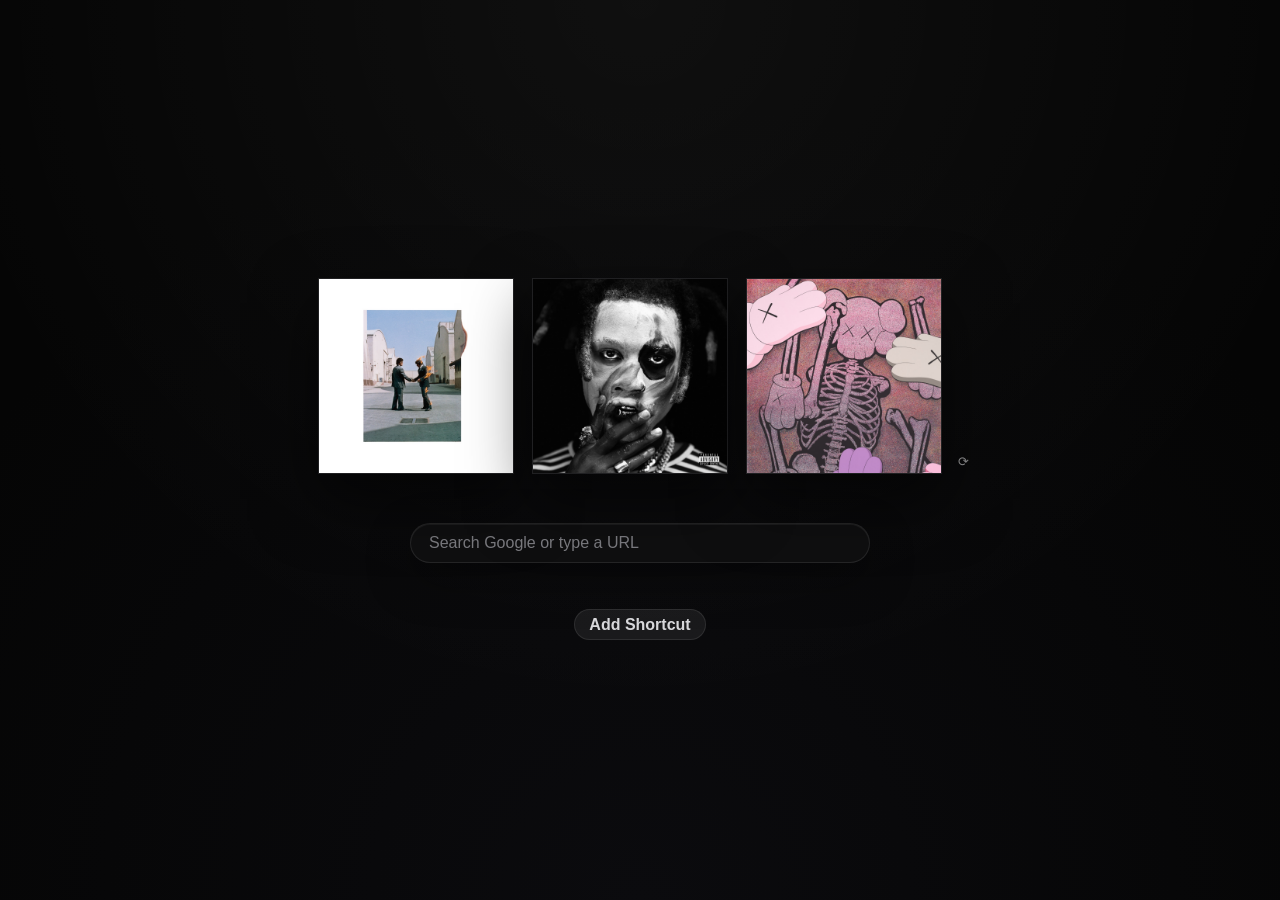
<file: index.html>
<!DOCTYPE html>
<html lang="en">
<head>
  <meta charset="UTF-8" />
  <meta name="viewport" content="width=device-width, initial-scale=1.0"/>
  <title>New Tab</title>
  <meta name="theme-color" content="#050505">

  <link rel="icon" href="chrome-logo-sketch-symbol-variant.png" type="image/png">
  <link rel="stylesheet" href="style.css">
</head>
<body>

  <main class="container">

    <!-- Album Section -->
    <section class="album-showcase" aria-label="Album showcase">
      <button id="shuffleBtn" class="icon-button" type="button" aria-label="Refresh albums" title="Refresh albums">
        &#10227;
      </button>

      <div class="albums" id="albums"></div>
    </section>

    <!-- Search -->
    <section class="search-section">

      <form action="https://www.google.com/search" method="GET" role="search">
        <input
          type="text"
          name="q"
          placeholder="Search Google or type a URL"
          autocomplete="off"
        />
      </form>

    </section>

    <!-- Shortcuts -->
    <section class="shortcuts-section">

      <div class="shortcuts-grid" id="shortcutsGrid"></div>

      <button id="addShortcutBtn" type="button">
        Add Shortcut
      </button>

    </section>

  </main>

  <!-- Modal -->
  <div class="modal hidden" id="modal" aria-hidden="true">

    <div class="modal-content" role="dialog" aria-modal="true" aria-labelledby="modalTitle">

      <h2 id="modalTitle">Add Shortcut</h2>

      <label for="siteTitle">Title</label>
      <input type="text" id="siteTitle" placeholder="Title" autocomplete="off">

      <label for="siteURL">URL</label>
      <input type="text" id="siteURL" placeholder="https://example.com" autocomplete="off">

      <div class="modal-actions">
        <button id="cancelShortcut" class="secondary-button" type="button">Cancel</button>
        <button id="saveShortcut" type="button">Save</button>
      </div>

    </div>

  </div>

  <script src="script.js"></script>

</body>
</html>
</file>
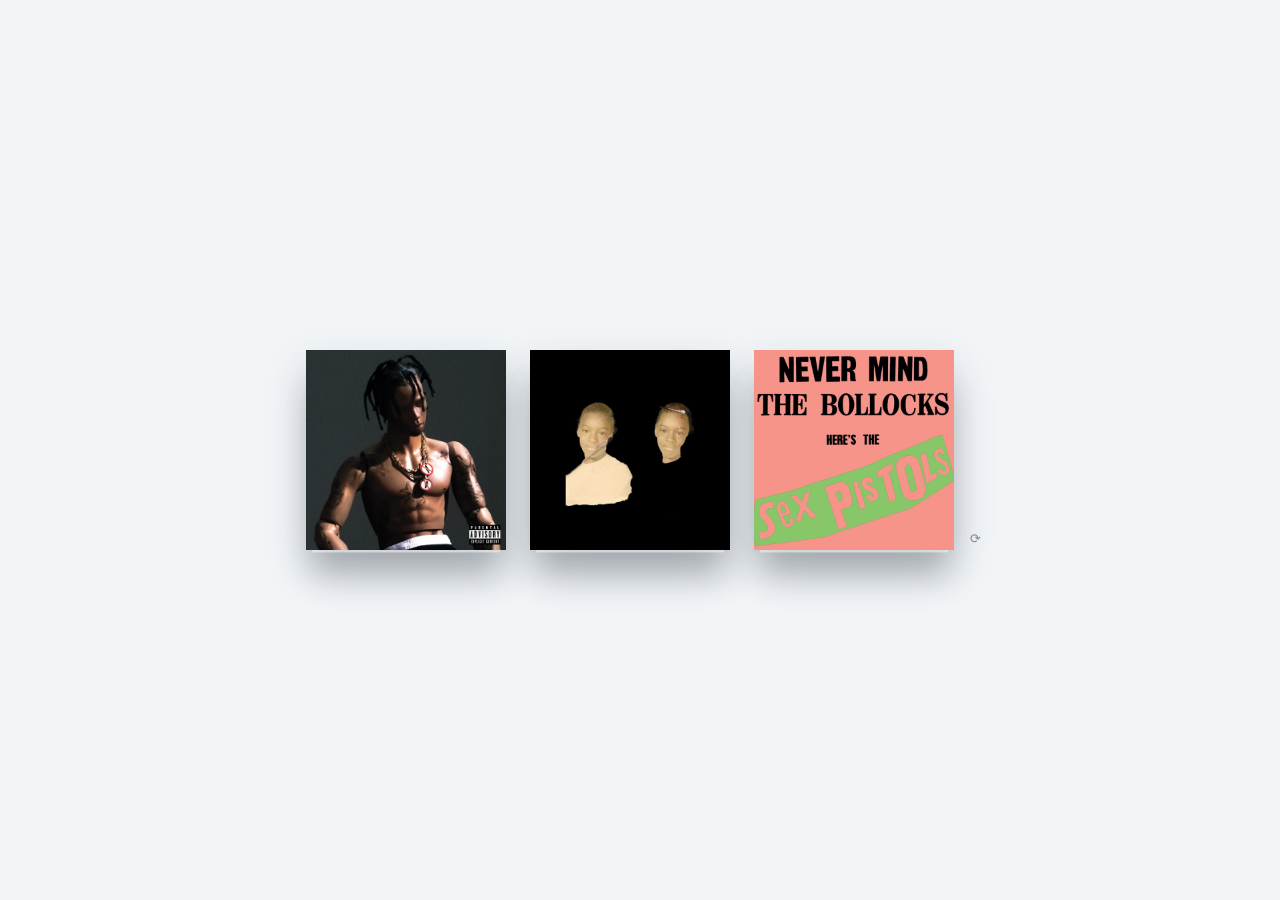
<file: test.html>
<!doctype html>
<html lang="en">
  <head>
    <meta charset="UTF-8" />
    <meta name="viewport" content="width=device-width, initial-scale=1.0" />
    <title>Sequential Card Flip Demo</title>
    <link rel="stylesheet" href="test.css" />
    <script src="test.js" defer></script>
  </head>
  <body>
    <main class="demo">
      <div class="cards" aria-label="Sequential flip cards">
        <div class="card-shell">
          <div class="card">
            <div class="front"></div>
            <div class="back"></div>
          </div>
        </div>

        <div class="card-shell">
          <div class="card">
            <div class="front"></div>
            <div class="back"></div>
          </div>
        </div>

        <div class="card-shell">
          <div class="card">
            <div class="front"></div>
            <div class="back"></div>
          </div>
        </div>
      </div>

      <button
        class="flip-button icon-button"
        type="button"
        aria-label="Flip cards"
        title="Flip cards"
      >
        &#10227;
      </button>
    </main>
  </body>
</html>
</file>
<file: style.css>
:root {
  color-scheme: dark;
  --bg: #050505;
  --panel: #0d0d0f;
  --panel-soft: #151517;
  --line: rgba(255, 255, 255, 0.09);
  --line-strong: rgba(255, 255, 255, 0.16);
  --text: #f4f4f4;
  --muted: #9b9b9f;
  --shadow: 0 22px 70px rgba(0, 0, 0, 0.55);
  --ease: cubic-bezier(0.22, 1, 0.36, 1);
  /* Physical momentum overshoot curve (Slightly passes 180° then snaps back) */
  --flip-ease: cubic-bezier(0.25, 1, 0.5, 1);
}

* {
  margin: 0;
  padding: 0;
  box-sizing: border-box;
}

html {
  min-height: 100%;
}

body {
  min-height: 100vh;
  background:
    radial-gradient(
      circle at 50% 0%,
      rgba(255, 255, 255, 0.045),
      transparent 45rem
    ),
    radial-gradient(
      circle at 50% 100%,
      rgba(15, 15, 20, 0.6),
      transparent 50rem
    ),
    var(--bg);
  color: var(--text);
  font-family: Arial, Helvetica, sans-serif;
  display: grid;
  place-items: center;
  padding: clamp(20px, 3.6vh, 43px) 16px;
}

button,
input {
  font: inherit;
}

button {
  border: 0;
}

.container {
  width: min(100%, 730px);
  display: flex;
  flex-direction: column;
  align-items: center;
  gap: clamp(23px, 3.4vh, 38px);
}

/* Album showcase */
.album-showcase {
  position: relative;
  width: min(100%, 660px);
  padding: clamp(11px, 1.7vw, 18px) 38px clamp(11px, 1.7vw, 18px)
    clamp(11px, 1.7vw, 18px);
}

.albums {
  display: grid;
  grid-template-columns: repeat(3, minmax(0, 1fr));
  gap: clamp(12px, 1.8vw, 18px);
  align-items: center;
  perspective: 1200px; /* Gives the depth required for 3D rotations */
}

/* Base interactive card containing the wrapper */
.album-link {
  display: block;
  aspect-ratio: 1 / 1;
  border-radius: 8px;
  outline: 0;
  transition: transform 400ms var(--ease);
}

/* Handles layout translating cleanly without destroying 3D properties */
.album-link:hover,
.album-link:focus-visible {
  transform: translateY(-8px) scale(1.025);
}

.album-link:focus-visible {
  box-shadow: 0 0 0 3px rgba(255, 255, 255, 0.22);
}

/* Real 3D rotating double-sided wrapper */
.album-wrapper {
  position: relative;
  width: 100%;
  height: 100%;
  display: block;
  transform-style: preserve-3d;
  -webkit-transform-style: preserve-3d;
  transition: transform 850ms var(--flip-ease);
  will-change: transform;
}

/* Keyframes for a single cinematic flip that ends at 360deg (visually same as 0deg) */
@keyframes flipOnce {
  0% {
    transform: rotateY(0deg);
  }
  70% {
    transform: rotateY(200deg);
  }
  100% {
    transform: rotateY(360deg);
  }
}

.album-wrapper.is-flipped {
  transform: rotateY(180deg);
}
.album-front,
.album-back {
  position: absolute;
  inset: 0;
  width: 100%;
  height: 100%;
  aspect-ratio: 1 / 1;
  min-width: 0;
  display: block;
  border-radius: inherit;
  object-fit: cover;
  backface-visibility: hidden;
  -webkit-backface-visibility: hidden;
  background: var(--panel);
  border: 1px solid rgba(255, 255, 255, 0.08);
  box-shadow:
    0 25px 65px rgba(0, 0, 0, 0.6),
    0 1px 0 rgba(255, 255, 255, 0.08) inset;
  transition:
    border-color 420ms var(--ease),
    filter 420ms var(--ease),
    box-shadow 420ms var(--ease);
}

.album-front {
  transform: rotateY(0deg);
  z-index: 2;
}

/* Backside faces perfectly away from view at initialization */
.album-back {
  transform: rotateY(180deg);
}

/* Keep faces absolutely positioned; avoid changing position during flip to prevent layout jank */

/* Explicit rotate/rotate-inverse keyframes matching the example */
@keyframes rotate {
  0% {
    transform: rotateY(0deg);
  }
  70% {
    transform: rotateY(200deg);
  }
  100% {
    transform: rotateY(180deg);
  }
}

@keyframes rotate-inverse {
  0% {
    transform: rotateY(180deg);
  }
  70% {
    transform: rotateY(-20deg);
  }
  100% {
    transform: rotateY(0deg);
  }
}

.album-link:hover .album-front,
.album-link:focus-visible .album-front,
.album-link:hover .album-back,
.album-link:focus-visible .album-back {
  border-color: rgba(255, 255, 255, 0.22);
  filter: saturate(1.05) contrast(1.02);
  box-shadow:
    0 35px 85px rgba(0, 0, 0, 0.75),
    0 0 30px rgba(255, 255, 255, 0.06);
}

.icon-button {
  position: absolute;
  right: 5px;
  bottom: clamp(11px, 1.7vw, 18px);
  z-index: 10;
  width: 24px;
  height: 24px;
  border-radius: 50%;
  display: grid;
  place-items: center;
  background: transparent;
  color: rgba(255, 255, 255, 0.48);
  border: 1px solid transparent;
  box-shadow: none;
  cursor: pointer;
  font-size: 13px;
  transition:
    background 180ms ease,
    border-color 180ms ease,
    box-shadow 180ms ease,
    color 220ms ease;
}

.icon-button:disabled {
  cursor: default;
  opacity: 0.32;
}

.icon-button:hover,
.icon-button:focus-visible {
  color: rgba(255, 255, 255, 0.75);
  background: rgba(255, 255, 255, 0.05);
  border-color: rgba(255, 255, 255, 0.16);
}

.icon-button:focus-visible {
  outline: none;
}

/* Search */
.search-section {
  width: min(100%, 460px);
}

.search-section form {
  width: 100%;
}

.search-section input {
  width: 100%;
  height: 40px;
  padding: 0 18px;
  border-radius: 999px;
  border: 1px solid var(--line);
  background: rgba(17, 17, 18, 0.88);
  color: var(--text);
  font-size: 16px;
  outline: none;
  box-shadow:
    0 16px 45px rgba(0, 0, 0, 0.36),
    0 1px 0 rgba(255, 255, 255, 0.06) inset;
  transition:
    border-color 220ms ease,
    background 220ms ease,
    box-shadow 220ms ease,
    transform 220ms var(--ease);
}

.search-section input::placeholder {
  color: #7d7d82;
}

.search-section input:hover {
  border-color: rgba(255, 255, 255, 0.14);
}

.search-section input:focus {
  transform: translateY(-1px);
  border-color: rgba(255, 255, 255, 0.22);
  background: rgba(20, 20, 22, 0.98);
  box-shadow:
    0 20px 56px rgba(0, 0, 0, 0.5),
    0 0 0 3px rgba(255, 255, 255, 0.045),
    0 1px 0 rgba(255, 255, 255, 0.08) inset;
}

/* Shortcuts */
.shortcuts-section {
  width: min(100%, 460px);
  display: flex;
  flex-direction: column;
  align-items: center;
  gap: 16px;
}

.shortcuts-grid {
  width: 100%;
  display: grid;
  grid-template-columns: repeat(auto-fit, minmax(70px, 1fr));
  gap: 13px 11px;
}

.shortcut {
  min-height: 70px;
  display: flex;
  flex-direction: column;
  align-items: center;
  justify-content: center;
  gap: 8px;
  color: var(--muted);
  text-decoration: none;
  border-radius: 14px;
  cursor: pointer;
  outline: 0;
  transition:
    color 220ms ease,
    background 220ms ease,
    transform 220ms var(--ease);
}

.shortcut:hover,
.shortcut:focus-visible {
  color: var(--text);
  background: rgba(255, 255, 255, 0.035);
  transform: translateY(-2px);
}

.shortcut-icon {
  width: 40px;
  height: 40px;
  border-radius: 50%;
  background: linear-gradient(180deg, #171719, #0f0f10);
  border: 1px solid var(--line);
  color: #d7d7d9;
  display: grid;
  place-items: center;
  font-size: 14px;
  font-weight: 600;
  box-shadow:
    0 14px 32px rgba(0, 0, 0, 0.35),
    0 1px 0 rgba(255, 255, 255, 0.06) inset;
  transition:
    transform 220ms var(--ease),
    border-color 220ms ease,
    box-shadow 220ms ease,
    background 220ms ease;
}

.shortcut:hover .shortcut-icon,
.shortcut:focus-visible .shortcut-icon {
  transform: scale(1.05);
  border-color: var(--line-strong);
  background: linear-gradient(180deg, #1d1d20, #121214);
  box-shadow:
    0 18px 40px rgba(0, 0, 0, 0.46),
    0 0 20px rgba(255, 255, 255, 0.055);
}

.shortcut span {
  max-width: 100%;
  padding: 0 8px;
  font-size: 11px;
  line-height: 1.25;
  text-align: center;
  white-space: nowrap;
  overflow: hidden;
  text-overflow: ellipsis;
}

#addShortcutBtn,
#saveShortcut,
.secondary-button {
  min-height: 31px;
  padding: 0 14px;
  border-radius: 999px;
  background: #f2f2f2;
  color: #111;
  cursor: pointer;
  font-weight: 600;
  transition:
    transform 200ms var(--ease),
    background 200ms ease,
    box-shadow 200ms ease,
    color 200ms ease;
}

#addShortcutBtn {
  background: rgba(255, 255, 255, 0.065);
  color: #d7d7da;
  border: 1px solid var(--line);
}

#addShortcutBtn:hover,
#addShortcutBtn:focus-visible {
  transform: translateY(-1px);
  background: rgba(255, 255, 255, 0.1);
  color: #fff;
  box-shadow: 0 12px 30px rgba(0, 0, 0, 0.35);
}

/* Modal */
.modal {
  position: fixed;
  inset: 0;
  display: grid;
  place-items: center;
  padding: 22px;
  background: rgba(0, 0, 0, 0.58);
  backdrop-filter: blur(14px);
  opacity: 1;
  visibility: visible;
  transition:
    opacity 220ms ease,
    visibility 220ms ease;
}

.modal.hidden {
  opacity: 0;
  visibility: hidden;
  pointer-events: none;
}

.modal-content {
  width: min(100%, 380px);
  display: flex;
  flex-direction: column;
  gap: 12px;
  padding: 26px;
  border-radius: 22px;
  background: rgba(16, 16, 18, 0.94);
  border: 1px solid var(--line-strong);
  box-shadow: var(--shadow);
  transform: translateY(0) scale(1);
  transition: transform 240ms var(--ease);
}

.modal.hidden .modal-content {
  transform: translateY(10px) scale(0.98);
}

.modal-content h2 {
  margin-bottom: 6px;
  font-size: 20px;
  font-weight: 650;
}

.modal-content label {
  margin-top: 8px;
  color: var(--muted);
  font-size: 12px;
}

.modal-content input {
  width: 100%;
  height: 46px;
  padding: 0 14px;
  border-radius: 12px;
  border: 1px solid var(--line);
  background: #0b0b0c;
  color: var(--text);
  outline: none;
  transition:
    border-color 200ms ease,
    box-shadow 200ms ease,
    background 200ms ease;
}

.modal-content input:focus {
  border-color: rgba(255, 255, 255, 0.26);
  background: #111113;
  box-shadow: 0 0 0 3px rgba(255, 255, 255, 0.055);
}

.modal-actions {
  display: flex;
  justify-content: flex-end;
  gap: 10px;
  margin-top: 12px;
}

#saveShortcut:hover,
#saveShortcut:focus-visible {
  transform: translateY(-1px);
  background: #fff;
  box-shadow: 0 12px 30px rgba(255, 255, 255, 0.1);
}

.secondary-button {
  background: transparent;
  color: #c6c6ca;
  border: 1px solid var(--line);
}

.secondary-button:hover,
.secondary-button:focus-visible {
  color: #fff;
  background: rgba(255, 255, 255, 0.06);
}

@media (min-width: 1280px) {
  .container {
    width: min(100%, 800px);
  }

  .album-showcase {
    width: min(100%, 680px);
  }
}

@media (max-width: 700px) {
  body {
    align-items: start;
  }

  .container {
    gap: 23px;
  }

  .album-showcase {
    padding: 25px 34px 14px 0;
  }

  .albums {
    gap: 9px;
  }

  .icon-button {
    right: 4px;
    bottom: 14px;
  }

  .search-section input {
    height: 40px;
    padding: 0 16px;
  }

  .shortcuts-grid {
    grid-template-columns: repeat(3, minmax(0, 1fr));
    gap: 12px 8px;
  }
}

@media (max-width: 420px) {
  body {
    padding-inline: 16px;
  }

  .shortcuts-grid {
    grid-template-columns: repeat(2, minmax(0, 1fr));
  }
}
/* Delete button styling for shortcuts */
.shortcut {
  position: relative;
}

.shortcut-delete-btn {
  position: absolute;
  top: 4px;
  right: 4px;
  width: 18px;
  height: 18px;
  border-radius: 50%;
  background: rgba(255, 255, 255, 0.08);
  color: var(--muted);
  font-size: 14px;
  line-height: 1;
  display: flex;
  align-items: center;
  justify-content: center;
  cursor: pointer;
  opacity: 0;
  pointer-events: none;
  transition:
    opacity 200ms var(--ease),
    background 200ms ease,
    color 200ms ease;
}

.shortcut:hover .shortcut-delete-btn,
.shortcut:focus-within .shortcut-delete-btn {
  opacity: 1;
  pointer-events: auto;
}

.shortcut-delete-btn:hover {
  background: rgba(235, 78, 78, 0.25);
  color: #ff6b6b;
}
</file>
<file: test.css>
* {
  box-sizing: border-box;
}

body {
  min-height: 100vh;
  margin: 0;
  display: grid;
  place-items: center;
  font-family: Arial, Helvetica, sans-serif;
  color: #17202a;
  background: #f2f5f8;
}

.demo {
  position: relative;
  display: grid;
  gap: 32px;
  justify-items: center;
}

.cards {
  position: relative;
  display: flex;
  align-items: center;
  flex-wrap: wrap;
  justify-content: center;
  gap: 24px;
  padding: clamp(11px, 1.7vw, 18px) 38px clamp(11px, 1.7vw, 18px)
    clamp(11px, 1.7vw, 18px);
  isolation: isolate;
}

.card-shell {
  position: relative;
  width: 200px;
  height: 200px;
  cursor: pointer;
  transition: transform 175ms cubic-bezier(0, 0, 1, 1);
}

.card-shell::before {
  position: absolute;
  content: "";
  inset: 0;
  border-radius: 0;
  background: transparent;
  box-shadow: 0 24px 34px rgba(23, 32, 42, 0.24);
  transform: translate3d(0, 0.55em, -1em) scale(0.94);
  transition: all 175ms cubic-bezier(0, 0, 1, 1);
}

.card-shell:nth-child(2) {
  transition: 0.6s ease-in;
}

.card-shell:nth-child(2).tilted {
  transform: rotate(-15deg) skew(15deg);
  box-shadow: -8px 12px 12px 1px rgba(0, 0, 0, 0.65);
  z-index: 10;
  transition: 0.6s ease-in;
}

.card {
  position: relative;
  width: 100%;
  height: 100%;
  perspective: 1000px;
  transform-style: preserve-3d;
  transition: all 0.6s cubic-bezier(0.68, -0.55, 0.265, 1.55);
}

.card.flipped {
  transform: rotateY(180deg);
}

.card-shell:nth-child(2) .card.flipped {
  transform: rotateY(-180deg);
}

.card-shell.pressed,
.card-shell:active {
  transform: translate(0, 0.75em);
}

.card-shell.pressed::before,
.card-shell:active::before {
  transform: translate3d(0, 0.18em, -1em) scale(0.9);
  box-shadow: 0 10px 18px rgba(23, 32, 42, 0.28);
}

.card-shell:nth-child(2).pressed,
.card-shell:nth-child(2):active {
  transform: none;
}

.card-shell:nth-child(2).pressed::before,
.card-shell:nth-child(2):active::before {
  transform: translate3d(0, 0.55em, -1em) scale(0.94);
  box-shadow: 0 24px 34px rgba(23, 32, 42, 0.24);
}

.card-shell:nth-child(3).pressed,
.card-shell:nth-child(3):active {
  z-index: 0;
}

.card-shell.is-flipping::before {
  opacity: 0;
  box-shadow: none;
  transition: opacity 0.1s;
}

.front,
.back {
  position: absolute;
  inset: 0;
  display: grid;
  place-items: center;
  overflow: hidden;
  border-radius: 0;
  backface-visibility: hidden;
  box-shadow: 0 18px 40px rgba(23, 32, 42, 0.18);
  font-size: 28px;
  font-weight: 700;
}

.front {
  color: #ffffff;
  background: linear-gradient(135deg, #ff7a18, #af2fce 52%, #1d7eea);
}

.back {
  transform: rotateY(180deg);
}

.front img,
.back img {
  width: 100%;
  height: 100%;
  display: block;
  object-fit: cover;
}

.icon-button {
  position: absolute;
  right: 5px;
  bottom: clamp(11px, 1.7vw, 18px);
  z-index: 10;
  width: 24px;
  height: 24px;
  border-radius: 50%;
  display: grid;
  place-items: center;
  background: transparent;
  color: rgba(23, 32, 42, 0.48);
  border: 1px solid transparent;
  box-shadow: none;
  cursor: pointer;
  font-size: 13px;
  transition:
    background 180ms ease,
    border-color 180ms ease,
    box-shadow 180ms ease,
    color 220ms ease;
}

.icon-button:disabled {
  cursor: default;
  opacity: 0.32;
}

.icon-button:hover,
.icon-button:focus-visible {
  color: rgba(23, 32, 42, 0.75);
  background: rgba(23, 32, 42, 0.05);
  border-color: rgba(23, 32, 42, 0.16);
}

.icon-button:focus-visible {
  outline: none;
}
</file>
